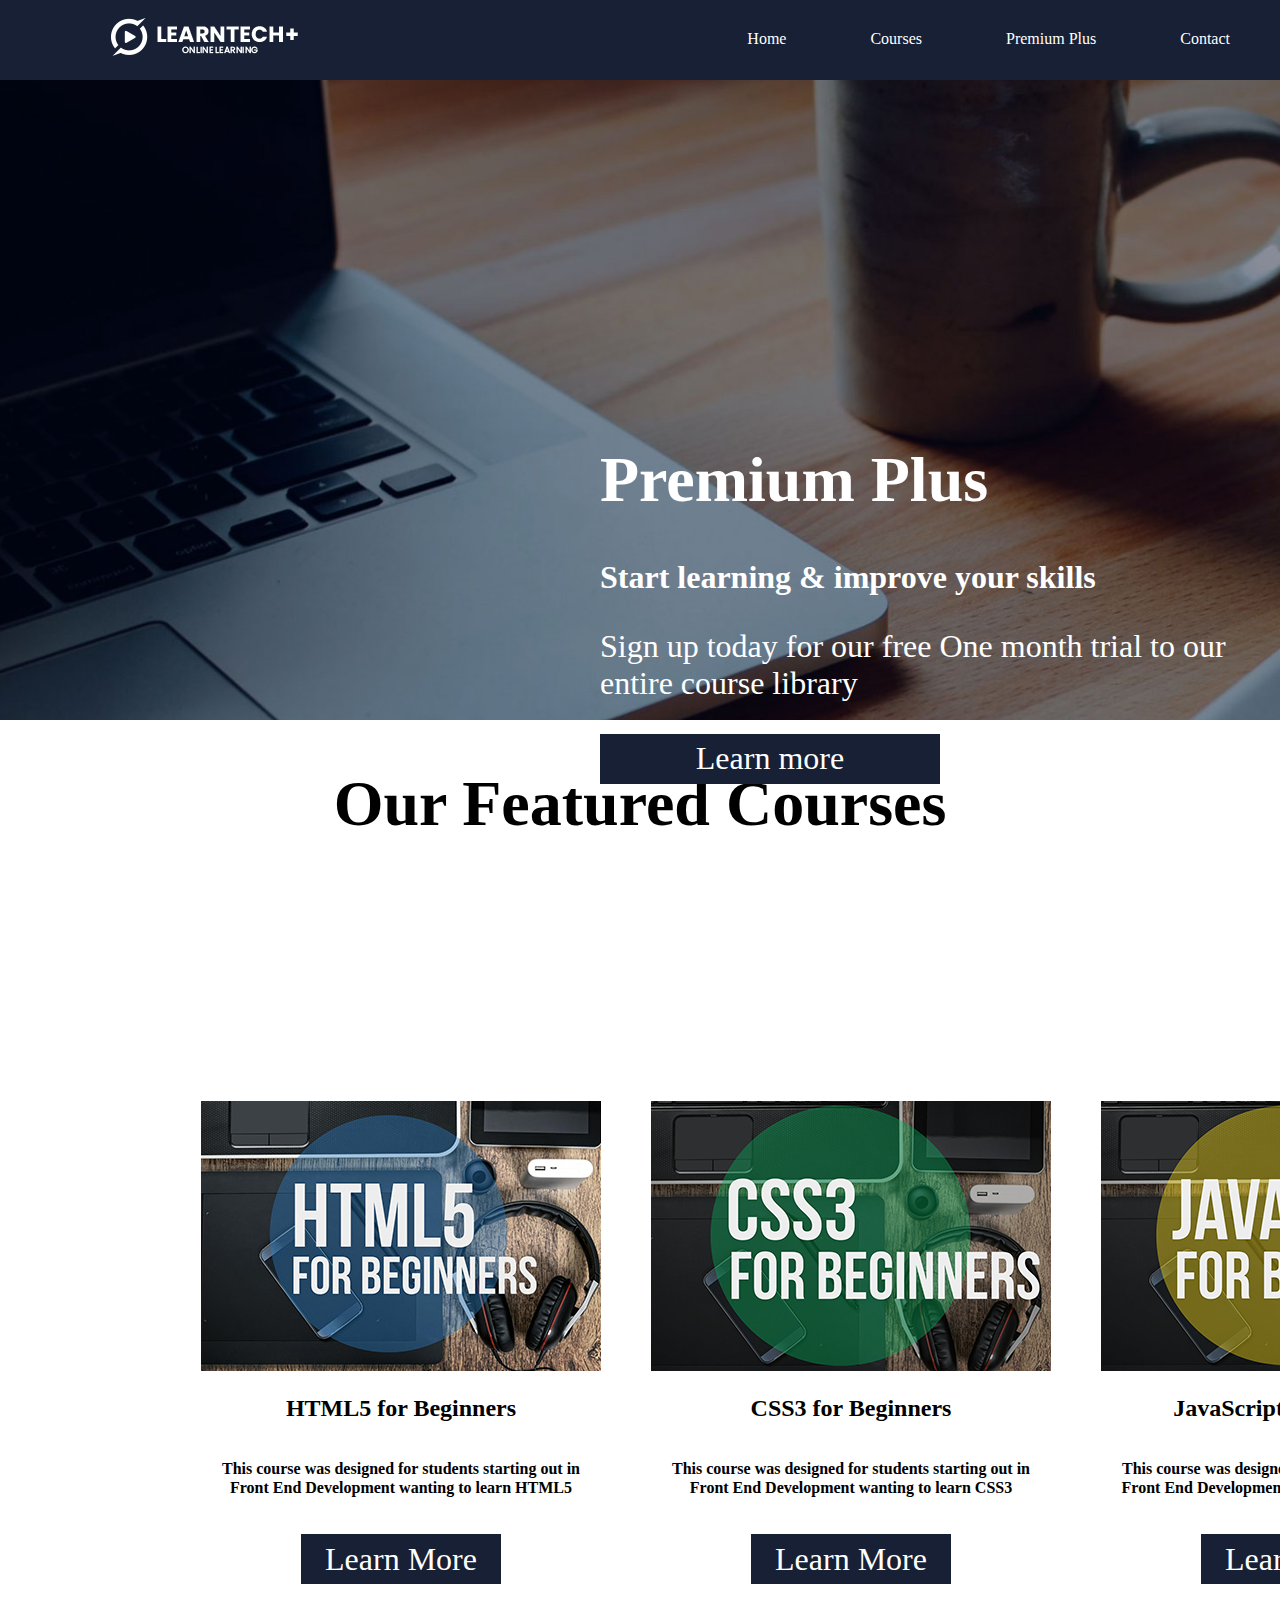
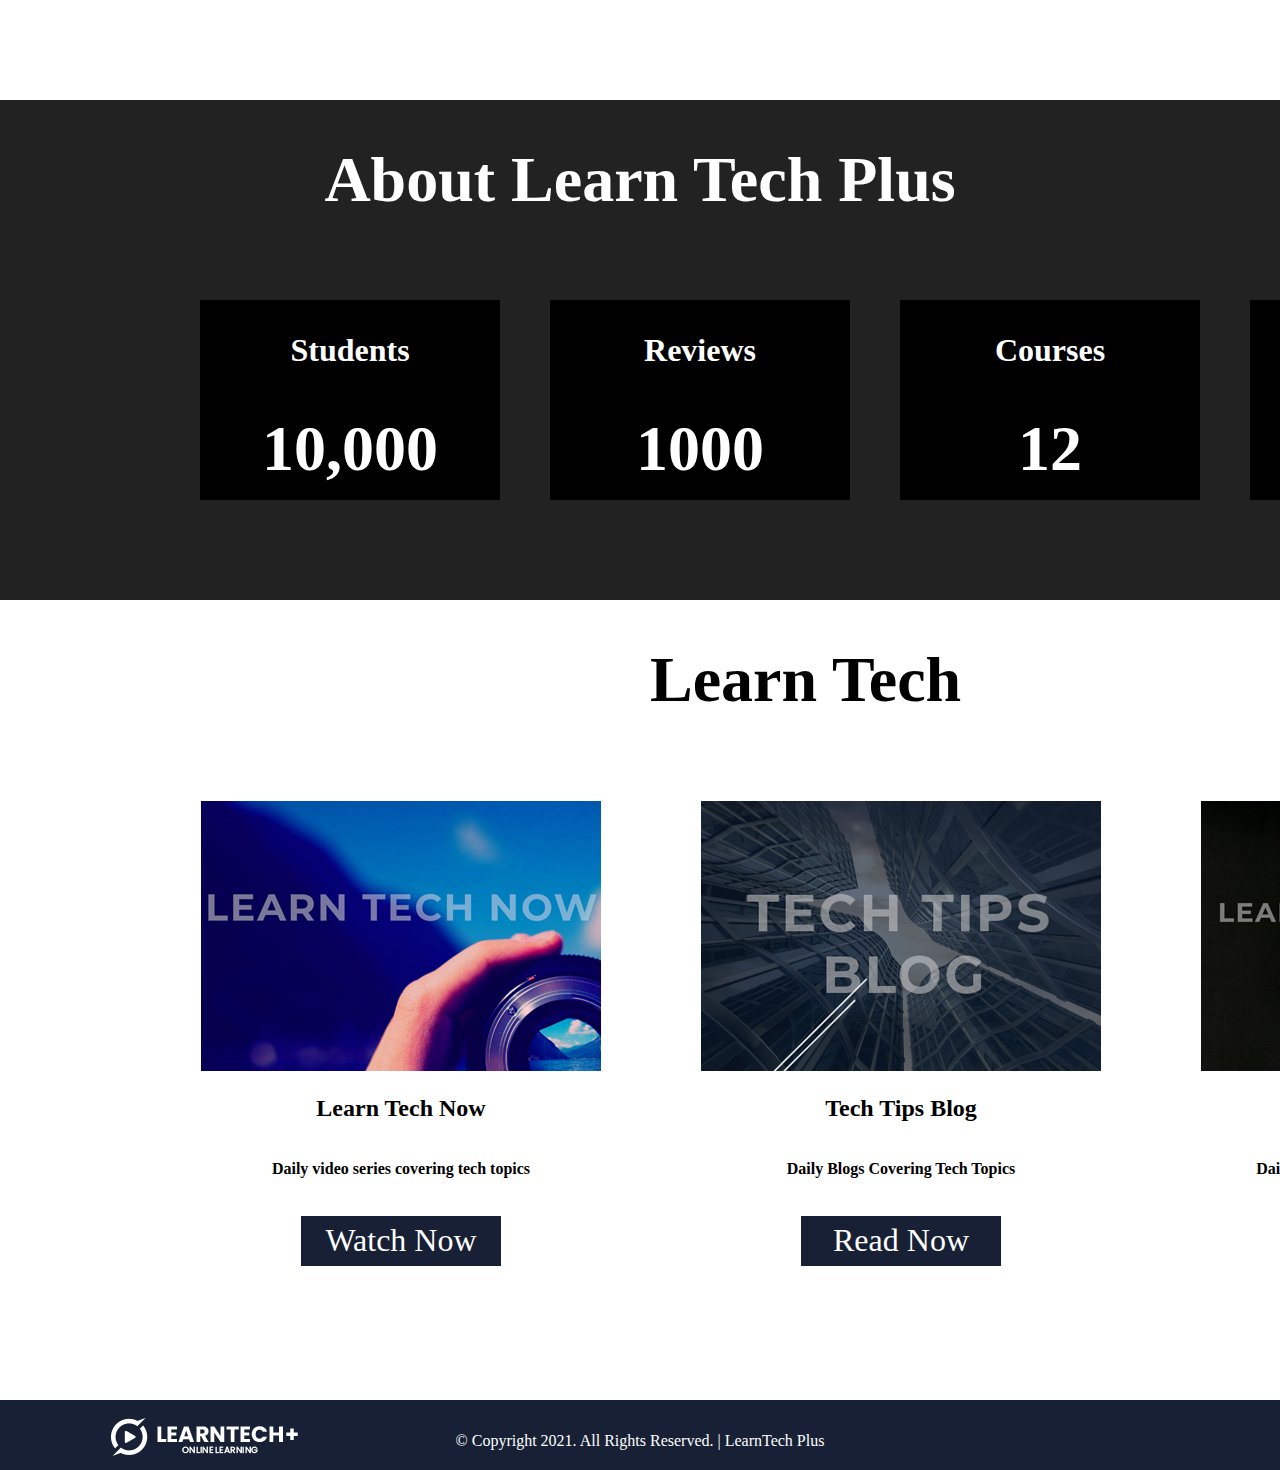
<file: index.html>
<!DOCTYPE html>
<html lang="en">
<head>
    <meta charset="UTF-8">
    <meta name="viewport" content="width=device-width, initial-scale=1.0">
    <title>Learn Tech | Home</title>
    <!-- Normalize css Link------->
    <link rel="stylesheet" href="css/normalize.css">
    <link rel="stylesheet" href="css/main.css">
</head>
<body>
    <header>
        <img id="logo" src="img/logo.png" alt="tech logo">
        <nav>
            <a  href="index.html">Home</a>
            <a href="courses.html">Courses</a>
            <a href="premium.html">Premium Plus</a>
            <a href="contact.html">Contact</a>

        </nav>
    </header>
    <section id="slideshow">
        <section id="content"> 
            <h1>Premium Plus</h1>
            <h3>Start learning & improve your skills</h3>
            <p>Sign up today for our free One month trial to our entire course library</p>
            <button>Learn more</button>
        </section>
        <img id="slide" src="img/background.jpg" alt="image cover">
    </section>
    <section id="courses">
        <center><h1>Our Featured Courses</h1></center>
        <div class="course">
            <img src="img/html.jpg" alt="html5">
            <center><h2>HTML5 for Beginners</h2></center>
            <center><h6>This course was designed for students starting out in Front End Development wanting to learn HTML5</h6></center>
            <center><button>Learn More</button></center>
        </div>

        <div class="course2">
            <img src="img/css.jpg" alt="CSS3">
            <center><h2>CSS3 for Beginners</h2></center>
            <center><h6>This course was designed for students starting out in Front End Development wanting to learn CSS3</h6></center>
            <center><button>Learn More</button></center>
    
        </div>

        <div class="course3">
            <img src="img/java.jpg" alt="JAVAS">
            <center><h2>JavaScript for Beginners</h2></center>
            <center><h6>This course was designed for students starting out in Front End Development wanting to learn JavaScript</h6></center>
            <center><button>Learn More</button></center>
        </div>
    </section>
    
    <section id="about">
        <div class="about">
            <h1>About Learn Tech Plus</h1>
        </div>
        <div class="students">
            <h3>Students</h3>
            <h1>10,000</h1>
        </div>
        <div class="reviews">
            <h3>Reviews</h3>
            <h1>1000</h1>
        </div>
        <div class="courses">
            <h3>Courses</h3>
            <h1>12</h1>
        </div>
        <div class="content">
            <h3>Hours of Content</h3>
            <h1>20</h1>
        </div>
    </section>
    <section id="learntech">
        <div class="learn">
        <h1>Learn Tech</h1>
    </div>
    </section>
    <div class="learntechnow">
        <img src="img/learntechnow.jpg" alt="learntech image">
        <center><h2>Learn Tech Now</h2></center>
        <center><h6>Daily video series covering tech topics</h6></center>
        <center><button>Watch Now</button></center>
    </div>
    <div class="learntechblog">
        <img src="img/techtipsblog.jpg" alt="techblog image">
        <center><h2>Tech Tips Blog</h2></center>
        <center><h6>Daily Blogs Covering Tech Topics</h6></center>
        <center><button>Read Now</button></center>
    </div>
    <div class="learntechpodcast">
        <img src="img/learntechpodcast.jpg" alt="learntechpod image">
        <center><h2>Learn Tech Podcast</h2></center>
        <center><h6>Daily Podcast Series Covering Tech Topics</h6></center>
        <center><button>Listen Now</button></center>
    </div>
    <footer>
        <img id="logo" src="img/logo.png" alt="">
        <p id="footer">© Copyright 2021. All Rights Reserved. | LearnTech Plus</p>
    </footer>
</body>
</html>
</file>
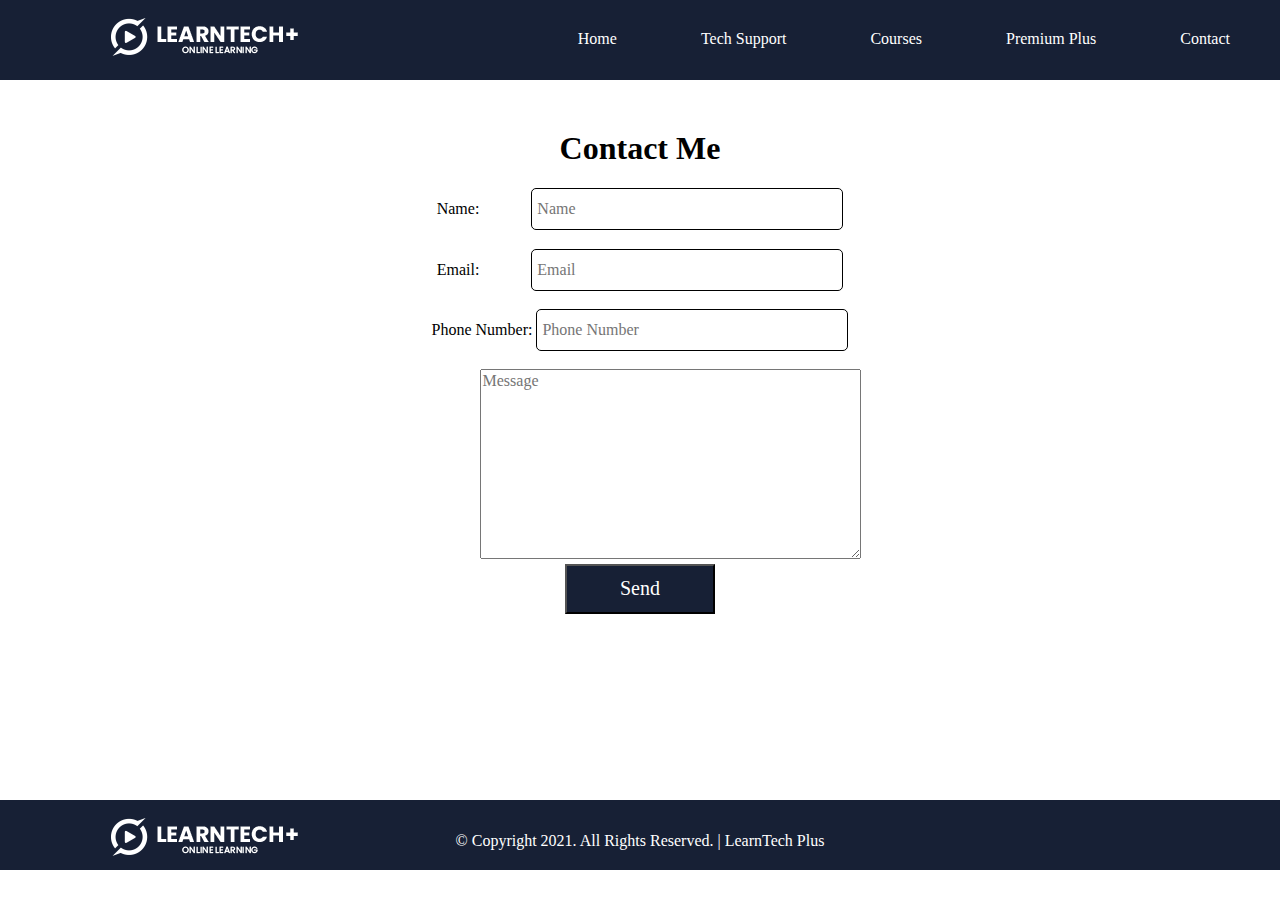
<file: contact.html>
<!DOCTYPE html>
<html lang="en">
<head>
    <meta charset="UTF-8">
    <meta name="viewport" content="width=device-width, initial-scale=1.0">
    <title>Learn Tech | Home</title>
    <!-- Normalize css Link------->
    <link rel="stylesheet" href="css/normalize.css">
    <link rel="stylesheet" href="css/contact.css">
</head>
<body>
    <header>
        <img id="logo" src="img/logo.png" alt="tech logo">
        <nav>
            <a  href="index.html">Home</a>
            <a href="tech.html">Tech Support</a>
            <a href="courses.html">Courses</a>
            <a href="premium.html">Premium Plus</a>
            <a href="contact.html">Contact</a>

        </nav>
    </header>
    <section id="contact">
   <form action="" method="post">
       <h1>Contact Me</h1>
       Name:&nbsp;&nbsp;&nbsp;&nbsp;&nbsp;&nbsp;&nbsp;&nbsp;&nbsp;&nbsp;&nbsp;&nbsp; <input type="text" name="user" placeholder="Name" ><br><br>
       Email:&nbsp;&nbsp;&nbsp;&nbsp;&nbsp;&nbsp;&nbsp;&nbsp;&nbsp;&nbsp;&nbsp;&nbsp; <input type="text" name="email" placeholder="Email" ><br><br>
       Phone Number: <input type="text" name="phone" placeholder="Phone Number"><br><br>
    &nbsp;&nbsp;&nbsp;&nbsp;&nbsp;&nbsp;&nbsp;&nbsp;&nbsp;&nbsp;&nbsp;&nbsp;&nbsp;&nbsp;&nbsp;<textarea name="" id="message" cols="40" rows="10" placeholder="Message"></textarea><br>
    <input type="button" name="btn" value="Send">
   </form>
</section>
    <footer>
        <img id="logo" src="img/logo.png" alt="">
        <p id="footer">© Copyright 2021. All Rights Reserved. | LearnTech Plus</p>
    </footer>
</body>
</html>
</file>
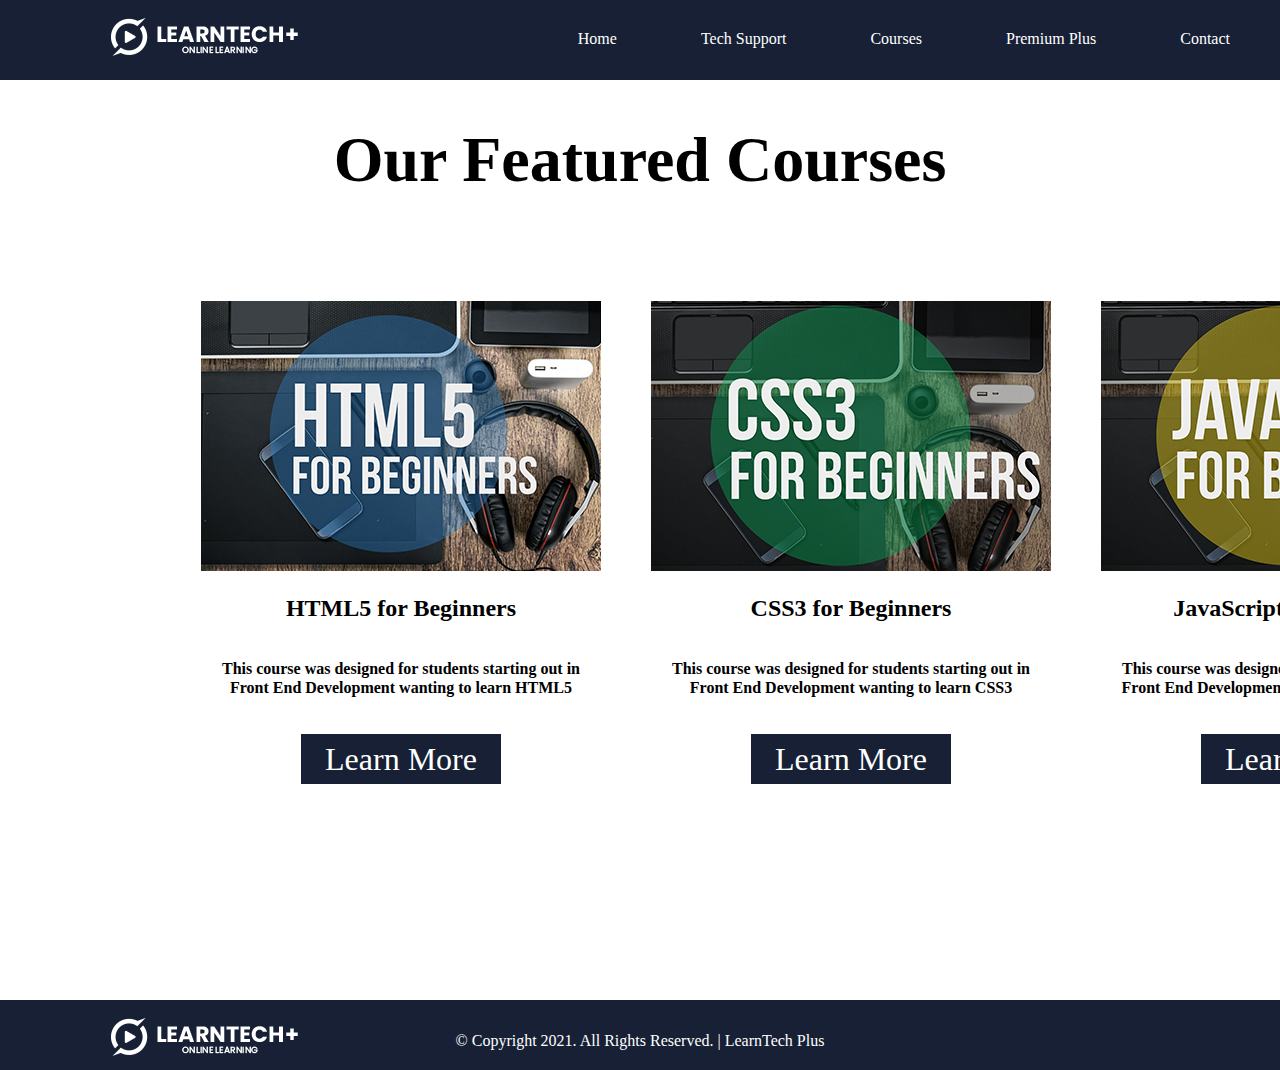
<file: courses.html>
<!DOCTYPE html>
<html lang="en">
<head>
    <meta charset="UTF-8">
    <meta name="viewport" content="width=device-width, initial-scale=1.0">
    <title>Learn Tech | Home</title>
    <!-- Normalize css Link------->
    <link rel="stylesheet" href="css/normalize.css">
    <link rel="stylesheet" href="css/courses.css">
</head>
<body>
    <header>
        <img id="logo" src="img/logo.png" alt="tech logo">
        <nav>
            <a href="index.html">Home</a>
            <a href="tech.html">Tech Support</a>
            <a href="courses.html">Courses</a>
            <a href="premium.html">Premium Plus</a>
            <a href="contact.html">Contact</a>

        </nav>
    </header>
    <section id="courses">
        <center><h1>Our Featured Courses</h1></center>
        <div class="course">
            <img src="img/html.jpg" alt="html5">
            <center><h2>HTML5 for Beginners</h2></center>
            <center><h6>This course was designed for students starting out in Front End Development wanting to learn HTML5</h6></center>
            <center><button>Learn More</button></center>
        </div>

        <div class="course2">
            <img src="img/css.jpg" alt="CSS3">
            <center><h2>CSS3 for Beginners</h2></center>
            <center><h6>This course was designed for students starting out in Front End Development wanting to learn CSS3</h6></center>
            <center><button>Learn More</button></center>
    
        </div>

        <div class="course3">
            <img src="img/java.jpg" alt="JAVAS">
            <center><h2>JavaScript for Beginners</h2></center>
            <center><h6>This course was designed for students starting out in Front End Development wanting to learn JavaScript</h6></center>
            <center><button>Learn More</button></center>
        </div>
    </section>
    <footer>
        <img id="logo" src="img/logo.png" alt="">
        <p id="footer">© Copyright 2021. All Rights Reserved. | LearnTech Plus</p>
    </footer>
    
</body>
</html>
</file>
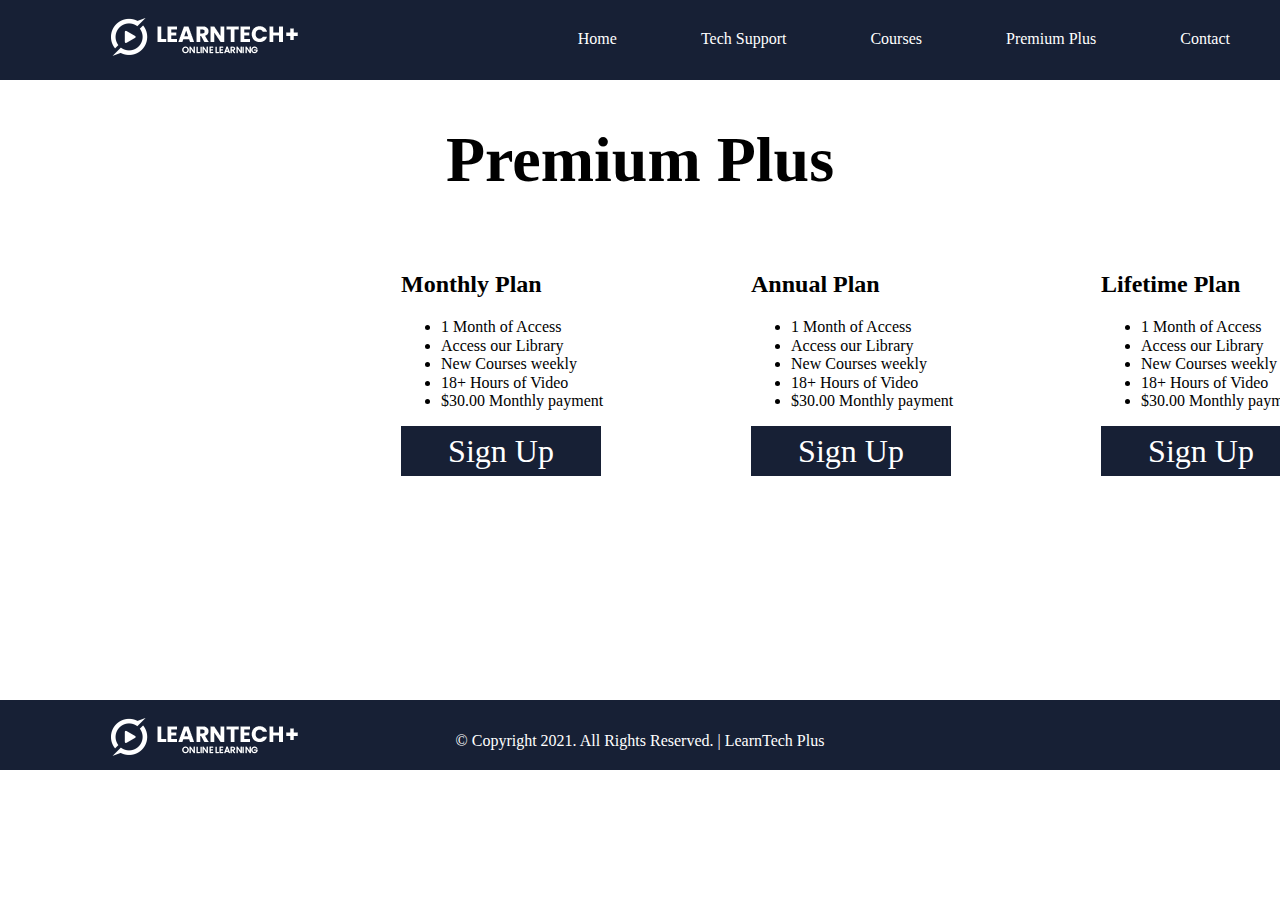
<file: premium.html>
<!DOCTYPE html>
<html lang="en">
<head>
    <meta charset="UTF-8">
    <meta name="viewport" content="width=device-width, initial-scale=1.0">
    <title>Learn Tech | Home</title>
    <!-- Normalize css Link------->
    <link rel="stylesheet" href="css/normalize.css">
    <link rel="stylesheet" href="css/premium.css">
</head>
<body>
    <header>
        <img id="logo" src="img/logo.png" alt="tech logo">
        <nav>
            <a  href="index.html">Home</a>
            <a href="tech.html">Tech Support</a>
            <a href="courses.html">Courses</a>
            <a href="premium.html">Premium Plus</a>
            <a href="contact.html">Contact</a>

        </nav>
    </header>
    <section id="premium">
        <center><h1>Premium Plus</h1></center>
        <div class="premium">
            <h2>Monthly Plan</h2>
                <ul>
                    <li>1 Month of Access</li>
                    <li>Access our Library</li>
                    <li>New Courses weekly</li>
                    <li>18+ Hours of Video</li>
                    <li>$30.00 Monthly payment</li>
                </ul>
            <button>Sign Up</button>
        </div>
        <div class="annual">
            <h2>Annual Plan</h2>
                <ul>
                    <li>1 Month of Access</li>
                    <li>Access our Library</li>
                    <li>New Courses weekly</li>
                    <li>18+ Hours of Video</li>
                    <li>$30.00 Monthly payment</li>
                </ul>
            <button>Sign Up</button>
        </div>
        <div class="lifetime">
            <h2>Lifetime Plan</h2>
                <ul>
                    <li>1 Month of Access</li>
                    <li>Access our Library</li>
                    <li>New Courses weekly</li>
                    <li>18+ Hours of Video</li>
                    <li>$30.00 Monthly payment</li>
                </ul>
            <button>Sign Up</button>
        </div>

    </section>   
    <footer>
        <img id="logo" src="img/logo.png" alt="">
        <p id="footer">© Copyright 2021. All Rights Reserved. | LearnTech Plus</p>
    </footer>
</body>
</html>
</file>
<file: css/main.css>
body{
    font-family: roboto;
}
header{
    width: 100%;
    height: 80px;
    background: #172035;
}
img#logo{
    margin-left: 100px;
    position: absolute;
    top: 17px;
    left: 0;
}
nav{
    display: inline-block;
    float: right;
    position: relative;
    top: 30px;
}
/*Responsive styling */
@media screen and (max-width: 460px){
    nav{
        display: block;
        float: none;
        position: none;
    }
    a{
        margin: auto;
    }
}
/*End of Responsive styling */
a{
    color: #fff;
    text-decoration: none;
    font-weight: 2em;
    font-size: 16px;
    margin-right: 20px;
    padding: 30px;

}
a:hover{
    color: #fff;
    background: #09568d;
    padding: 30px;
}
/* styling for content */
#content{
    color: #fff;
    position: absolute;
    top: 400px;
    left: 600px;
}
#slide{
    width: 100%;
    height: auto;
}
button{
    width: 50%;
    height: 50px;
    background: #172035;
    color: #fff;
    font-size: 2em;
    border: none;
}
button:hover{
    background-color: #09568d;
}

h1{
    font-size: 4em;
}
h3{
    font-size: 2em;
}
p{
    font-size: 2em;
}

/* course styling */
.course{
    width: 400px;
    height: 500px;
    background: #fff;
    border: 1px solid transparent;
    position: absolute;
    top: 1100px;
    left: 200px;
}
.course2{
    width: 400px;
    height: 500px;
    background: #fff;
    border: 1px solid transparent;
    position: absolute;
    top: 1100px;
    left: 650px;
}
.course3{
    width: 400px;
    height: 500px;
    background: #fff;
    border: 1px solid transparent;
    position: absolute;
    top: 1100px;
    left: 1100px;
}
h6{
    font-size: 1em;
}

/*styling about section */
#about{
    width: 100%;
    height: 500px;
    background: #222222;
    position: absolute;
    top: 1700px;
    left: 0;
}
.about{
    color: #fff;
    text-align: center;
}
.students{
    width: 300px;
    height: 200px;
    background: #000000;
    color: #fff;
    text-align: center;
    position: absolute;
    top: 200px;
    left: 200px;
}

.reviews{
    width: 300px;
    height: 200px;
    background: #000000;
    color: #fff;
    text-align: center;
    position: absolute;
    top: 200px;
    left: 550px;
}

.courses{
    width: 300px;
    height: 200px;
    background: #000000;
    color: #fff;
    text-align: center;
    position: absolute;
    top: 200px;
    left: 900px;
}

.content{
    width: 300px;
    height: 200px;
    background: #000000;
    color: #fff;
    text-align: center;
    position: absolute;
    top: 200px;
    left: 1250px;
}

/* styling for learn tech section */

.learn{
    position: absolute;
    top: 2200px;
    left: 650px;
}
.learntechnow{
    width: 400px;
    height: 200px;
    background: #fff;
    border: 1px solid transparent;
    position: absolute;
    top: 2400px;
    left: 200px;   
}
.learntechblog{
    width: 400px;
    height: 200px;
    background: #fff;
    border: 1px solid transparent;
    position: absolute;
    top: 2400px;
    left: 700px;
}
.learntechpodcast{
    width: 400px;
    height: 200px;
    background: #fff;
    border: 1px solid transparent;
    position: absolute;
    top: 2400px;
    left: 1200px;
}
footer{
    width: 100%;
    height: 70px;
    background: #172035;
    position: absolute;
    top: 3000px;
}
#footer{
    text-align: center;
    color: #fff;
    font-size: 1em;
    margin-top: 32px;
}
</file>
<file: css/contact.css>
body{
    font-family: roboto;
}
header{
    width: 100%;
    height: 80px;
    background: #172035;
}
img#logo{
    margin-left: 100px;
    position: absolute;
    top: 17px;
    left: 0;
}
nav{
    display: inline-block;
    float: right;
    position: relative;
    top: 30px;
}
a{
    color: #fff;
    text-decoration: none;
    font-weight: 2em;
    font-size: 16px;
    margin-right: 20px;
    padding: 30px;

}
a:hover{
    color: #fff;
    background: #09568d;
    padding: 30px;
}

#contact{
    text-align: center;
    margin-top: 50px;
}
input[type=text]{
    width: 300px;
    height: 30px;
    border: 1px solid black;
    border-radius: 5px;
    padding: 5px;
}
input[type=button]{
    width: 150px;
    height: 50px;
    font-size: 20px;
    background: #172035;
    color: #fff;

}
input[type=button]:hover{
    background: #189066;
    color: #fff;
    border: none;

}

/* styling for footer */



footer{
    width: 100%;
    height: 70px;
    background: #172035;
    position: absolute;
    top: 800px;
}
#footer{
    text-align: center;
    color: #fff;
    font-size: 1em;
    margin-top: 32px;
}
</file>
<file: css/courses.css>
body{
    font-family: roboto;
}
header{
    width: 100%;
    height: 80px;
    background: #172035;
}
img#logo{
    margin-left: 100px;
    position: absolute;
    top: 17px;
    left: 0;
}
nav{
    display: inline-block;
    float: right;
    position: relative;
    top: 30px;
}
a{
    color: #fff;
    text-decoration: none;
    font-weight: 2em;
    font-size: 16px;
    margin-right: 20px;
    padding: 30px;

}
a:hover{
    color: #fff;
    background: #09568d;
    padding: 30px;
}

/* styling for courses */
button{
    width: 50%;
    height: 50px;
    background: #172035;
    color: #fff;
    font-size: 2em;
    border: none;
}
button:hover{
    background-color: #09568d;
}

h1{
    font-size: 4em;
}
h3{
    font-size: 2em;
}

.course{
    width: 400px;
    height: 500px;
    background: #fff;
    border: 1px solid transparent;
    position: absolute;
    top: 300px;
    left: 200px;
}
.course2{
    width: 400px;
    height: 500px;
    background: #fff;
    border: 1px solid transparent;
    position: absolute;
    top: 300px;
    left: 650px;
}
.course3{
    width: 400px;
    height: 500px;
    background: #fff;
    border: 1px solid transparent;
    position: absolute;
    top: 300px;
    left: 1100px;
}
h6{
    font-size: 1em;
}

.courses{
    width: 300px;
    height: 200px;
    background: #000000;
    color: #fff;
    text-align: center;
    position: absolute;
    top: 200px;
    left: 900px;
}

.content{
    width: 300px;
    height: 200px;
    background: #000000;
    color: #fff;
    text-align: center;
    position: absolute;
    top: 200px;
    left: 1250px;
}

footer{
    width: 100%;
    height: 70px;
    background: #172035;
    position: absolute;
    top: 1000px;
}
#footer{
    text-align: center;
    color: #fff;
    font-size: 1em;
    margin-top: 32px;
}
</file>
<file: css/premium.css>
body{
    font-family: roboto;
}
header{
    width: 100%;
    height: 80px;
    background: #172035;
}
img#logo{
    margin-left: 100px;
    position: absolute;
    top: 17px;
    left: 0;
}
nav{
    display: inline-block;
    float: right;
    position: relative;
    top: 30px;
}
a{
    color: #fff;
    text-decoration: none;
    font-weight: 2em;
    font-size: 16px;
    margin-right: 20px;
    padding: 30px;

}
a:hover{
    color: #fff;
    background: #09568d;
    padding: 30px;
}

button{
    width: 50%;
    height: 50px;
    background: #172035;
    color: #fff;
    font-size: 2em;
    border: none;
}
button:hover{
    background-color: #09568d;
}

h1{
    font-size: 4em;
}

h6{
    font-size: 1em;
}
.premium{
    width: 400px;
    height: 500px;
    background: #fff;
    border: 1px solid transparent;
    position: absolute;
    top: 250px;
    left: 400px;
}
.annual{
    width: 400px;
    height: 500px;
    background: #fff;
    border: 1px solid transparent;
    position: absolute;
    top: 250px;
    left: 750px;
}
.lifetime{
    width: 400px;
    height: 500px;
    background: #fff;
    border: 1px solid transparent;
    position: absolute;
    top: 250px;
    left: 1100px;
}

footer{
    width: 100%;
    height: 70px;
    background: #172035;
    position: absolute;
    top: 700px;
}
#footer{
    text-align: center;
    color: #fff;
    font-size: 1em;
    margin-top: 32px;
}
</file>
